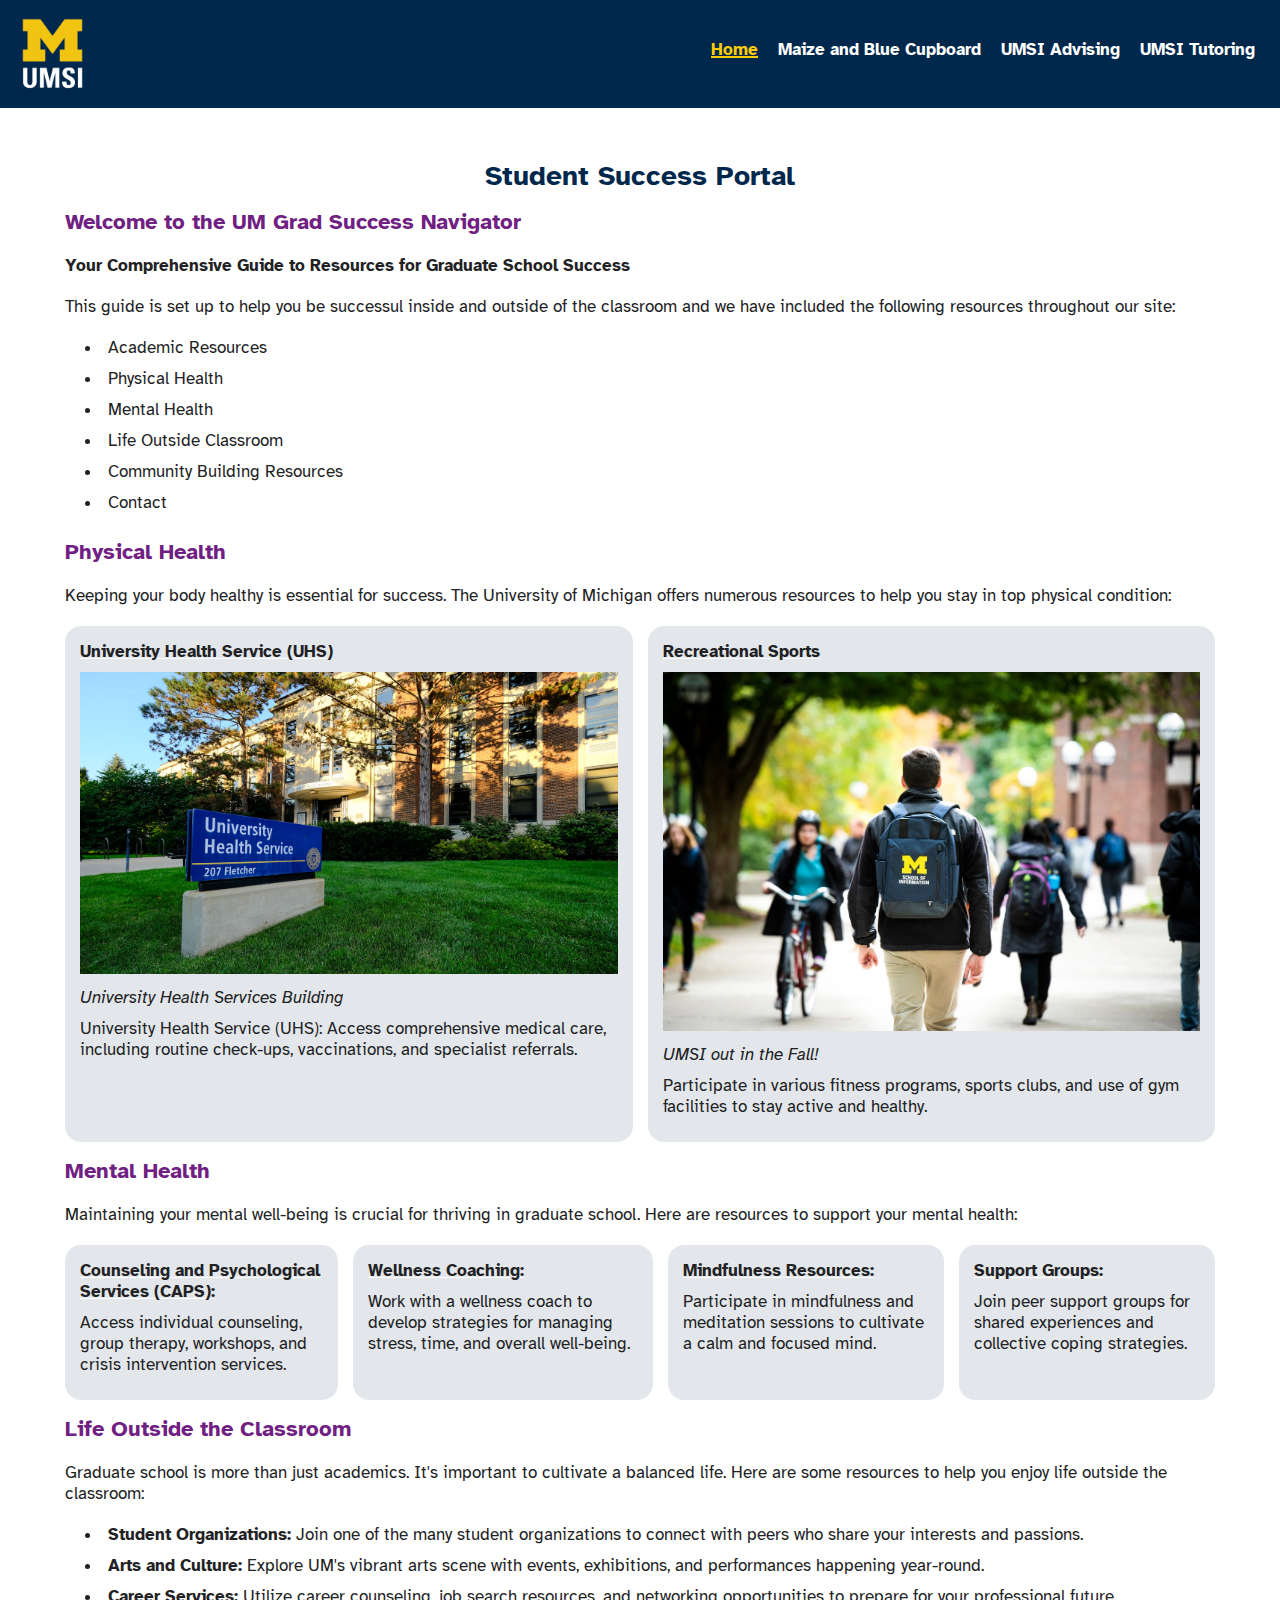
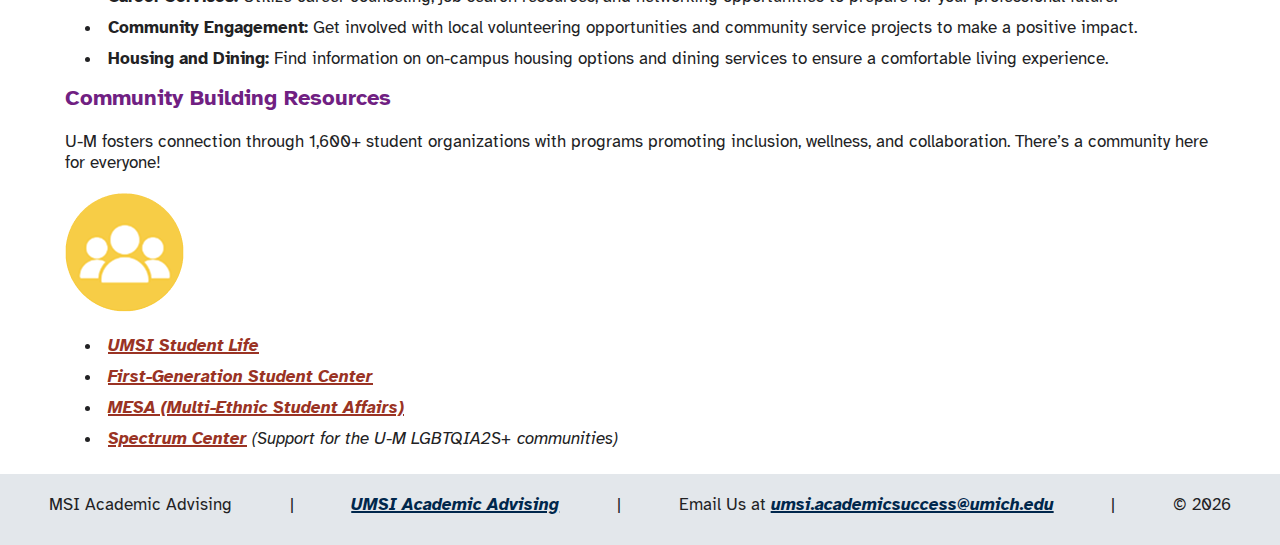
<file: index.html>
<!DOCTYPE html>
<html lang="en">
<head>
    <meta charset="UTF-8">
    <meta name="viewport" content="width=device-width, initial-scale=1.0">

    <link rel="icon" href="images/UMSI_signature_vertical_informal_solidblue.jpg" type="image/jpg">

    <link rel="stylesheet" type="text/css" href="css/html5reset.css">
    <link rel="stylesheet" type="text/css" href="css/style.css">

    <link rel="preconnect" href="https://fonts.googleapis.com">
    <link rel="preconnect" href="https://fonts.gstatic.com" crossorigin>
    <link href="https://fonts.googleapis.com/css2?family=Atkinson+Hyperlegible:ital,wght@0,400;0,700;1,400;1,700&display=swap" rel="stylesheet">

    <title>Student Success Portal</title>
</head>

<!-- class="container" -->
<body> 
    <div class = "skip-link">
        <a href="#content">Skip to Main Content</a>
    </div>
    <header class="header-container">
        <div class="header-logo">
            <img src="images/UMSI_signature_vertical_informal_solidblue.jpg" alt="UMSI Logo" height="75" width="75">
        </div>
        
        <nav>
            <ul>
                <li class="selected"><a href = "index.html">Home</a></li>
                <li><a href = "m_and_blue_cupboard.html">Maize and Blue Cupboard</a></li>
                <li><a href="umsi_advising.html">UMSI Advising</a></li>
                <li><a href="umsi_tutoring.html">UMSI Tutoring</a></li>
            </ul>
        </nav>
    </header>
    
    <main id="content">
        <h1>Student Success Portal</h1>
        <section>
            <h2>Welcome to the UM Grad Success Navigator</h2>
            <h3>Your Comprehensive Guide to Resources for Graduate School Success</h3>
            <p>This guide is set up to help you be successul inside and outside of the classroom and we have included the following resources throughout our site:</p>
            <ol class="list">
                <li class="list-item">Academic Resources</li>
                <li class="list-item">Physical Health</li>
                <li class="list-item">Mental Health</li>
                <li class="list-item">Life Outside Classroom</li>
                <li class="list-item">Community Building Resources</li>
                <li class="list-item">Contact</li>
            </ol>
        </section>

        <section>
            <h2>Physical Health</h2>
            <p>Keeping your body healthy is essential for success. The University of Michigan offers numerous resources to help you stay in top physical condition:</p>
            <div id="physical-health-container">
                <article class="article health-1">
                    <h3>University Health Service (UHS)</h3>
                    <figure>
                        <img src="images/UHS.jpg" alt="University Health Services building">
                        <figcaption>University Health Services Building</figcaption>
                    </figure>
                    <p>University Health Service (UHS): Access comprehensive medical care, including routine check-ups, vaccinations, and specialist referrals.</p>
                </article>
                <article class="article health-2">
                    <h3>Recreational Sports</h3>
                    <figure>
                        <img src="images/UMSI_CampusFall_UMSIBackpack_02.jpg" alt="A student wears a UMSI backpack in fall on the drag.">
                        <figcaption>UMSI out in the Fall!</figcaption>
                    </figure>
                    <p>Participate in various fitness programs, sports clubs, and use of gym facilities to stay active and healthy.</p>
                </article>
            </div>
        </section>
        
        <section>
            <h2>Mental Health</h2>
            <p>Maintaining your mental well-being is crucial for thriving in graduate school. Here are resources to support your mental health:</p>
            <div id="mental-health-container">
                <article class="article">
                    <h3>Counseling and Psychological Services (CAPS):</h3>
                    <p> Access individual counseling, group therapy, workshops, and crisis intervention services.</p>
                </article>
                <article class="article">
                    <h3>Wellness Coaching:</h3>
    
                    <p>Work with a wellness coach to develop strategies for managing stress, time, and overall well-being.</p>
                </article>
                <article class="article">
                    <h3>Mindfulness Resources:</h3>
    
                    <p>Participate in mindfulness and meditation sessions to cultivate a calm and focused mind.</p>
                </article>
                <article class="article">
                    <h3>Support Groups:</h3>
    
                    <p>Join peer support groups for shared experiences and collective coping strategies.</p>
                </article>
            </div>
        </section>
        
        <section class="item-4" id="life-outside-classroom">
            <h2>Life Outside the Classroom</h2>
            <p>Graduate school is more than just academics. It's important to cultivate a balanced life. Here are some resources to help you enjoy life outside the classroom:</p>
            <ul class="list">
                <li class="list-item"><strong>Student Organizations:</strong> Join one of the many student organizations to connect with peers who share your interests and passions.</li>
                <li class="list-item"><strong>Arts and Culture:</strong> Explore UM's vibrant arts scene with events, exhibitions, and performances happening year-round.</li>
                <li class="list-item"><strong>Career Services:</strong> Utilize career counseling, job search resources, and networking opportunities to prepare for your professional future.</li>
                <li class="list-item"><strong>Community Engagement:</strong> Get involved with local volunteering opportunities and community service projects to make a positive impact.</li>
                <li class="list-item"><strong>Housing and Dining:</strong> Find information on on-campus housing options and dining services to ensure a comfortable living experience.</li>
            </ul>
        </section>

        <!-- section taken from https://sites.google.com/umich.edu/msiacademicadvising/student-support-resources?authuser=6 -->
        <section class="item-5" id="community-building">
            <h2>Community Building Resources</h2>
            <p>U-M fosters connection through 1,600+ student organizations with programs promoting inclusion, wellness, and collaboration. There’s a community here for everyone!</p>

            <div id="image-span-columns">
                <img src="images/community_building.png" alt="yellow circle with 3 profile icons in white, center profile is largest and left and right are smaller and appear behind the center one">
            </div>

            <ul class="list">
                <li class="list-item"><a href="https://www.si.umich.edu/student-experience/student-life">UMSI Student Life</a></li>
                <li class="list-item"><a href="https://firstgen.umich.edu/">First-Generation Student Center</a></li>
                <li class="list-item"><a href="https://mesa.umich.edu/">MESA (Multi-Ethnic Student Affairs)</a></li>
                <li class="list-item"><a href="https://spectrumcenter.umich.edu/">Spectrum Center</a><i> (Support for the U-M LGBTQIA2S+ communities)</i></li>
            </ul>
        </section>
        <!-- Content taken & modified from UMGPT with the prompt, "write me a webpage of intro content to help University of Michigan Master's students navigate different resources for being successful in grad school - this will include academic resources, physical health resources, mental health resources, support for life outside the classroom"
        UMGPT. (2024). UMGPT (August 29th version) [Large language model]. -->
    </main>

    <footer>
        <p class="footer">MSI Academic Advising</p>
        <p class="footer-decoration">|</p>
        <a href="https://sites.google.com/umich.edu/msiacademicadvising/student-support-resources">UMSI Academic Advising </a>
        <p class="footer-decoration">|</p>
        <p>Email Us at <a href="mailto:umsi.academicsuccess@umich.edu">umsi.academicsuccess@umich.edu</a></p>
        <p class="footer-decoration">|</p>
        <div>
            <script>
                const year = new Date().getFullYear();
                document.write(`<p>&copy; ${year}</p>`);
            </script>
        </div>
    </footer>
</body>
</html>
</file>
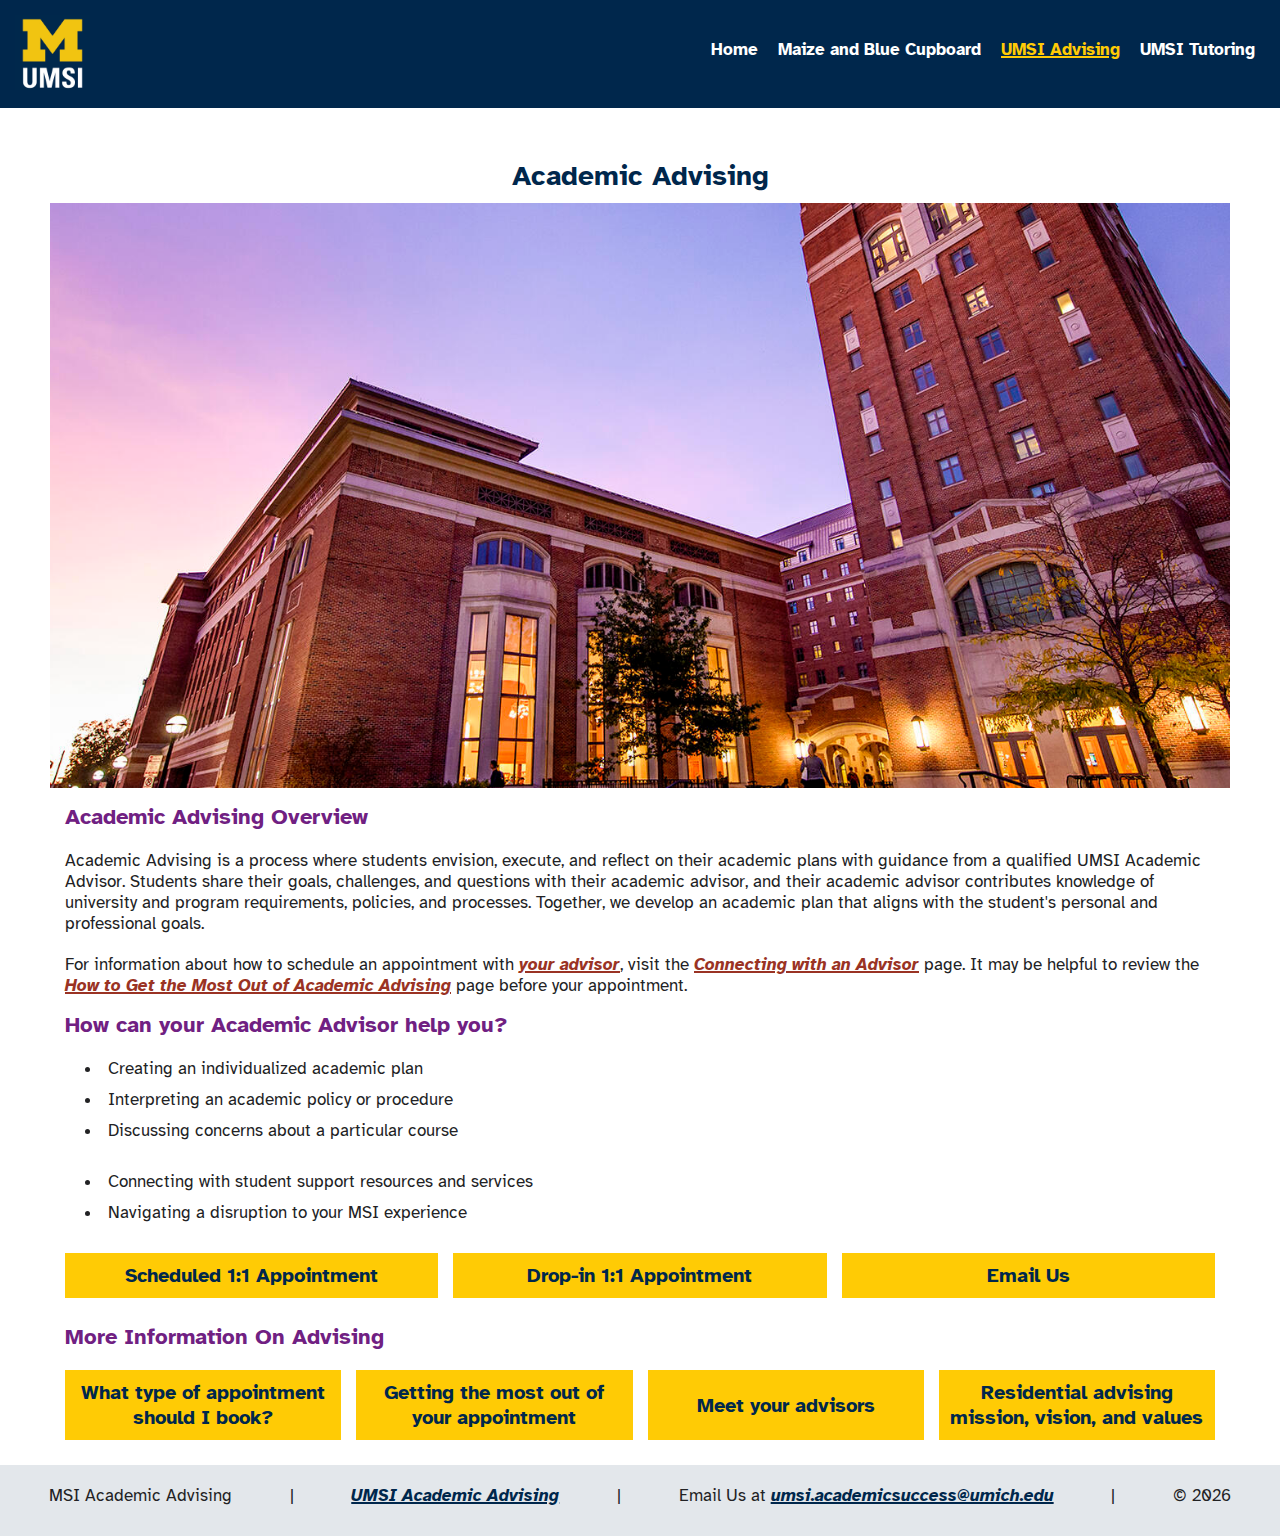
<file: umsi_advising.html>
<!DOCTYPE html>
<html lang="en">
<head>
    <meta charset="UTF-8">
    <meta name="viewport" content="width=device-width, initial-scale=1.0">

    <link rel="icon" href="images/UMSI_signature_vertical_informal_solidblue.jpg" type="image/jpg">

    <link rel="stylesheet" type="text/css" href="css/html5reset.css">
    <link rel="stylesheet" type="text/css" href="css/style.css">

    <link rel="preconnect" href="https://fonts.googleapis.com">
    <link rel="preconnect" href="https://fonts.gstatic.com" crossorigin>
    <link href="https://fonts.googleapis.com/css2?family=Atkinson+Hyperlegible:ital,wght@0,400;0,700;1,400;1,700&display=swap" rel="stylesheet">
    
    <title>Academic Advising</title>
</head>
<body>
    <div class = "skip-link">
        <a href="#content">Skip to Main Content</a>
    </div>
    <header class="header-container">
        <div class="header-logo">
            <img src="images/UMSI_signature_vertical_informal_solidblue.jpg" alt="UMSI Logo" height="75" width="75">
        </div>
        
        <nav>
            <ul>
                <li><a href = "index.html">Home</a></li>
                <li><a href = "m_and_blue_cupboard.html">Maize and Blue Cupboard</a></li>
                <li class="selected"><a href="umsi_advising.html">UMSI Advising</a></li>
                <li><a href="umsi_tutoring.html">UMSI Tutoring</a></li>
            </ul>
        </nav>
        
        
    </header>

    <main id="content">
        <h1>Academic Advising</h1>
        <figure class="hide-desktop">
            <img src="images/north_quad.jpg" alt="north quad u of m building at night">
            <figcaption class="caption">U of M's North Quad</figcaption>
        </figure>

        <div class="parallax-container-1"> 

        </div>
        
        <section>
            <h2>Academic Advising Overview</h2>
            <p>Academic Advising is a process where students envision, execute, and reflect on their academic plans with guidance from a qualified UMSI Academic Advisor. Students share their goals, challenges, and questions with their academic advisor, and their academic advisor contributes knowledge of university and program requirements, policies, and processes. Together, we develop an academic plan that aligns with the student's personal and professional goals.</p>
            <p>For information about how to schedule an appointment with <a href="https://sites.google.com/umich.edu/msiacademicadvising/academic-advising/meet-your-advisors?authuser=6">your advisor</a>, visit the <a href="https://sites.google.com/umich.edu/msiacademicadvising/academic-advising/connecting-with-an-advisor?authuser=6">Connecting with an Advisor</a> page. It may be helpful to review the <a href="https://sites.google.com/umich.edu/msiacademicadvising/academic-advising/how-to-get-the-most-out-of-advising?authuser=6">How to Get the Most Out of Academic Advising</a> page before your appointment.</p>
        </section>

        <section class="a-item-1">
            <h2>How can your Academic Advisor help you?</h2>
            <div class="list-container">
                <ul class="list">
                    <li class="list-item">Creating an individualized academic plan</li>
                    <li class="list-item">Interpreting an academic policy or procedure</li>
                    <li class="list-item">Discussing concerns about a particular course</li>
                </ul>
            </div>
            <div class="list-container">
                <ul class="list">
                    <li class="list-item">Connecting with student support resources and services</li>
                    <li class="list-item">Navigating a disruption to your MSI experience</li>
                </ul>
            </div>

            <div class="list-container buttons-advising-1">
                <a href="https://www.google.com/url?q=https%3A%2F%2Fsi-umich.navigate.eab.com&sa=D&sntz=1&usg=AOvVaw2hrgCEntX9a472rfp4p9kR"  class="button grid-1">Scheduled 1:1 Appointment</a>
                <a href="https://calendar.google.com/calendar/u/0/embed?src=umsi.advising.msi@umich.edu&ctz=America/New_York" class="button grid-2">Drop-in 1:1 Appointment</a>
                <a href="mailto:umsi.advising.msi@umich.edu" class="button grid-3">Email Us</a>
            </div>
            
        </section>

        <section class="a-item-2">
            <h2>More Information On Advising</h2>
            <div class="buttons-advising-2">
                <a class="button-container button grid-1" href="https://sites.google.com/umich.edu/msiacademicadvising/academic-advising/connecting-with-an-advisor?authuser=6">What type of appointment should I book?</a>
                <a class="button-container button grid-2" href="https://sites.google.com/umich.edu/msiacademicadvising/academic-advising/how-to-get-the-most-out-of-advising?authuser=6">Getting the most out of your appointment</a>
                <a class="button-container button grid-3" href="https://sites.google.com/umich.edu/msiacademicadvising/academic-advising/meet-your-advisors?authuser=6">Meet your advisors</a>
                <a class="button-container button grid-4" href="https://sites.google.com/umich.edu/msiacademicadvising/academic-advising/mission-values-and-vision?authuser=6">Residential advising mission, vision, and values</a>
            </div>
            
            
        </section>

    </main>
    <footer>
        <p class="footer">MSI Academic Advising</p>
        <p class="footer-decoration">|</p>
        <a href="https://sites.google.com/umich.edu/msiacademicadvising/student-support-resources">UMSI Academic Advising </a>
        <p class="footer-decoration">|</p>
        <p>Email Us at <a href="mailto:umsi.academicsuccess@umich.edu">umsi.academicsuccess@umich.edu</a></p>
        <p class="footer-decoration">|</p>
        <div>
            <script>
                const year = new Date().getFullYear();
                document.write(`<p>&copy; ${year}</p>`);
            </script>
        </div>
    </footer>

</body>

</html>
</file>
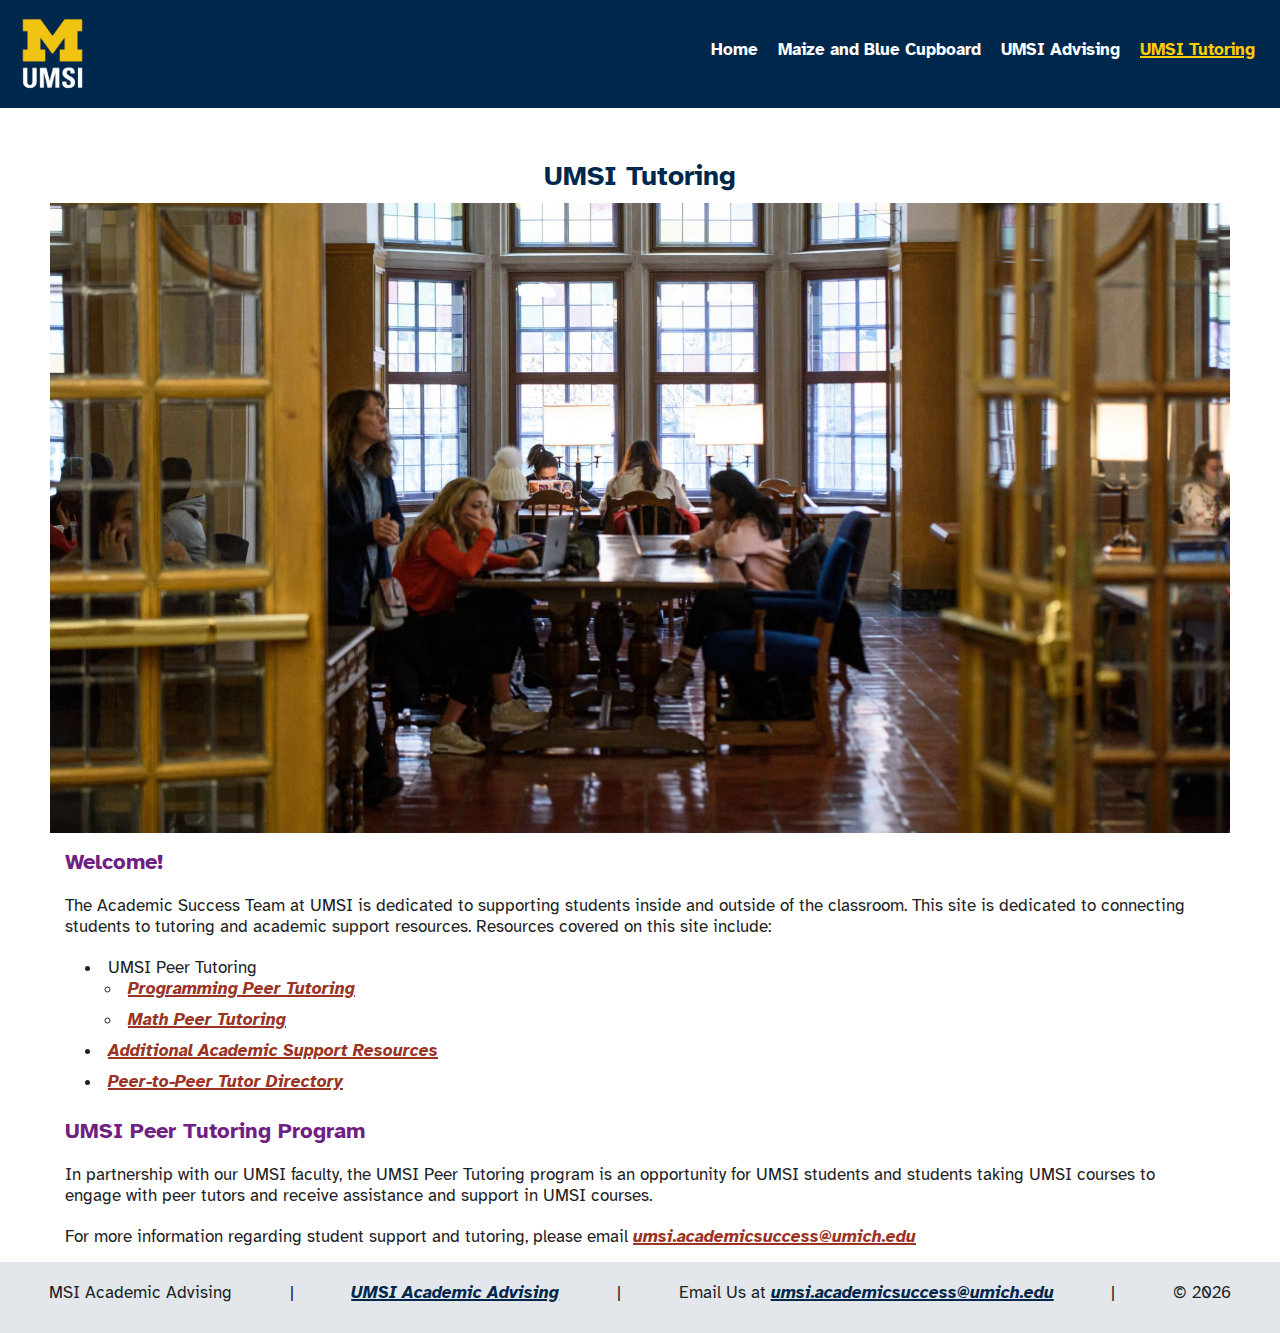
<file: umsi_tutoring.html>
<!DOCTYPE html>
<html lang="en">
<head>
    <meta charset="UTF-8">
    <meta name="viewport" content="width=device-width, initial-scale=1.0">

    <link rel="icon" href="images/UMSI_signature_vertical_informal_solidblue.jpg" type="image/jpg">

    <link rel="stylesheet" type="text/css" href="css/html5reset.css">
    <link rel="stylesheet" type="text/css" href="css/style.css">

    <link rel="preconnect" href="https://fonts.googleapis.com">
    <link rel="preconnect" href="https://fonts.gstatic.com" crossorigin>
    <link href="https://fonts.googleapis.com/css2?family=Atkinson+Hyperlegible:ital,wght@0,400;0,700;1,400;1,700&display=swap" rel="stylesheet">
    
    <title>UMSI Tutoring</title>
</head>
<body>
    <div class = "skip-link">
        <a href="#content">Skip to Main Content</a>
    </div>
    <header class="header-container">
        
        <div class="header-logo">
            <img src="images/UMSI_signature_vertical_informal_solidblue.jpg" alt="UMSI Logo" height="75" width="75">
        </div>
        
        <nav>
            <ul>
                <li><a href = "index.html">Home</a></li>
                <li><a href = "m_and_blue_cupboard.html">Maize and Blue Cupboard</a></li>
                <li><a href="umsi_advising.html">UMSI Advising</a></li>
                <li class="selected"><a href="umsi_tutoring.html">UMSI Tutoring</a></li>
            </ul>
        </nav>
        
        
    </header>

    <main  id="content">
        <h1>UMSI Tutoring</h1>
        <figure class="hide-desktop">
            <img src="images/tutoring.jpg" alt="students studying at table at Michigan Union">
            <figcaption class="caption">University of Michigan - Michigan Union</figcaption>
        </figure>

        <div class="parallax-container-2">
            
        </div>
        

        <section>
            <h2>Welcome!</h2>
            <p>The Academic Success Team at UMSI is dedicated to supporting students inside and outside of the classroom. This site is dedicated to connecting students to tutoring and academic support resources. Resources covered on this site include:</p>
            <ul class="list">
                <li class="list-item">UMSI Peer Tutoring
                    <ul class="list">
                        <li><a href="https://sites.google.com/umich.edu/umsitutoring/umsi-programming-tutoring?authuser=6">Programming Peer Tutoring</a></li>
                        <li><a href="https://sites.google.com/umich.edu/umsitutoring/umsi-math-tutoring?authuser=6">Math Peer Tutoring</a></li>
                    </ul>
                </li>
                <li class="list-item"><a href="https://sites.google.com/umich.edu/umsitutoring/additional-academic-support?authuser=6">Additional Academic Support Resources</a></li>
                <li class="list-item"><a href="https://sites.google.com/umich.edu/umsitutoring/additional-academic-support/peer-to-peer-tutor-directory?authuser=6">Peer-to-Peer Tutor Directory</a></li>
            </ul>
        </section>
        
        <section>
            <h2>UMSI Peer Tutoring Program</h2>
            <p>In partnership with our UMSI faculty, the UMSI Peer Tutoring program is an opportunity for UMSI students and students taking UMSI courses to engage with peer tutors and receive assistance and support in UMSI courses.</p>
            <p>For more information regarding student support and tutoring, please email <a href= "mailto:umsi.academicsuccess@umich.edu">umsi.academicsuccess@umich.edu</a></p>
        </section>
        
    </main>
    <footer>
        <p class="footer">MSI Academic Advising</p>
        <p class="footer-decoration">|</p>
        <a href="https://sites.google.com/umich.edu/msiacademicadvising/student-support-resources">UMSI Academic Advising </a>
        <p class="footer-decoration">|</p>
        <p>Email Us at <a href="mailto:umsi.academicsuccess@umich.edu">umsi.academicsuccess@umich.edu</a></p>
        <p class="footer-decoration">|</p>
        <div>
            <script>
                const year = new Date().getFullYear();
                document.write(`<p>&copy; ${year}</p>`);
            </script>
        </div>
    </footer>
    
</body>

</html>
</file>
<file: css/style.css>
/* import fonts */


.atkinson-hyperlegible-regular {
    font-family: "Atkinson Hyperlegible", sans-serif;
    font-weight: 400;
    font-style: normal;
  }
  
  .atkinson-hyperlegible-bold {
    font-family: "Atkinson Hyperlegible", sans-serif;
    font-weight: 700;
    font-style: normal;
  }
  
  .atkinson-hyperlegible-regular-italic {
    font-family: "Atkinson Hyperlegible", sans-serif;
    font-weight: 400;
    font-style: italic;
  }
  
  .atkinson-hyperlegible-bold-italic {
    font-family: "Atkinson Hyperlegible", sans-serif;
    font-weight: 700;
    font-style: italic;
  }

/* ----skip to main content----  */
.skip-link a {
    position: absolute;
    background-color: white;
    color: black;
    top: -40px;
}

.skip-link a:focus {
    top: 20px;
}

/* ----background of site---- */
body, footer {
    background-color: #00274C;
}

/* ----focus---- */
*:focus {
    border: 2px solid white;
}

/* ----grid-setup---- */
.header-container {
    display: grid;
    grid-template-columns: repeat(4, 1fr);
    margin: 15px 15px 15px 15px;
    /* grid-row-gap: 20px; */
    gap: 20px; 
}

/* ----main grids---- */
section {
    /* display: grid; */
    /* grid-template-columns: repeat(4, 1fr); */
    margin: 15px 15px 15px 15px;
    /* grid-row-gap: 20px; */
    gap: 20px;
}

h2, h3, p, ol, ul {
    grid-column: 1/-1;
}

figure img {
    width: 100%;
    height: 100%;
    margin-bottom: 10px;
}

/* article formatting */
.article {
    grid-column: 1/-1;
}

.article h3, .article figure, .article p {
    margin-bottom: 10px;
}

/* item 4 formatting */
.item-4 {
    display: block;
}

.item-4 ul li {
    margin-bottom: 10px;
}

.item-4 h2, .item-4 h3, .item-4 figure, .item-4 p{
    margin-bottom: 20px;
}

/* ----Header Logo---- */
.header-logo {
    grid-column: 1/-1;
    justify-self: center;
}

/* ----navigation---- */
/* nav ul li a:hover {
    text-decoration: 1px underline black;
} */

nav {
    grid-column: 1/-1;
}

nav ul {
    grid-column: 1/-1;
    /* display: grid;
    grid-template-columns: 1fr; Forces a single-column layout for list items */
}

nav ul li {
    background-color: #FFCB05;
    text-align: center;
    font-family: "Atkinson Hyperlegible", sans-serif;;
    font-size: 20px;
    font-style: normal;
    font-weight: 700;
    line-height: normal;
    margin-bottom: 10px;
}

/* nav ul li:last-of-type {
    margin-bottom: 0px;
} */

nav ul li a {
    color: #00274C;
    display: block; /* Ensures the entire list item is clickable */
    padding: 10px;
    text-decoration: none;
}

nav ul li a:hover {
    text-decoration: underline black 1px;
}

.selected {
    text-decoration: 2px underline #00274C;
}

/* ----h1---- */
h1 {
    grid-column: 1/-1;
    font-family: "Atkinson Hyperlegible", sans-serif;
    color: #ffffff;
    text-align: center;
    font-size: 28px;
    font-style: normal;
    font-weight: 700;
    line-height: normal;
}

/* ----h2---- */
h2 {
    font-family: "Atkinson Hyperlegible", sans-serif;
    color: #FFCB05;
    text-align: left;
    font-size: 22px;
    font-style: normal;
    font-weight: 700;
    line-height: normal;
}

/* ----h3---- */
h3 {
    font-family: "Atkinson Hyperlegible", sans-serif;
    color: #ffffff;
    text-align: left;
    font-size: 17px;
    font-style: normal;
    font-weight: 700;
    line-height: normal;
    text-decoration: 1px underline #ffffff;
}

/* ----p---- */
p {
    font-family: "Atkinson Hyperlegible", sans-serif;
    color: #ffffff;
    text-align: left;
    font-size: 17px;
    font-style: normal;
    font-weight: 400;
    line-height: normal;
}

/* ----figcaption---- */
figcaption {
    font-family: "Atkinson Hyperlegible", sans-serif;
    color: #ffffff;
    font-size: 17px;
    font-style: italic;
    font-weight: 400;
    line-height: normal;
}

/* ----a---- */
a {
    font-family: "Atkinson Hyperlegible", sans-serif;
    color: #FFCB05;
    font-size: 17px;
    font-style: italic;
    font-weight: 700;
    line-height: normal;
    text-decoration: 2px underline #FFCB05;
}

/* ----list items normal---- */
/* ol {
} */
.list {
    list-style-position: inside; /*inquire about this*/
    margin-left: 20px;
}

.list .list-item {
    list-style-type: disc;
    font-family: "Atkinson Hyperlegible", sans-serif;
    color: #ffffff;
    font-size: 17px;
    font-style: normal;
    font-weight: 400;
    line-height: normal;
}

/* ----list items links---- */

/* ol li {
    list-style-type: disc;
    font-family: Arial, Helvetica, sans-serif;
    color: #ffffff;
    font-size: 17px;
    font-style: normal;
    font-weight: 400;
    line-height: normal;
} */

/* ----other---- */
#image-span-columns { /*why has to be an id, class didn't work*/
    grid-column: 1/-1;
    justify-self: center;
}

ol li, ul li {
    margin-bottom: 10px;
}

/* ----footer---- */
footer p {
    text-align: center;
    margin-bottom: 10px;
}

footer {
    text-align: center;
    padding: 20px;
    background-color: #ffffff10;
}

.footer-decoration {
    display: none;
}

/* --------Tutoring page only-------- */
.caption {
    margin-left: 15px;
}

/* --------maize and blue only-------- */

iframe {
    max-width: 100%;
    min-width: 75%;
    margin: auto;
}

.m-b-item-1 {
    display: block;
}

.m-b-item-1 ul li {
    margin-bottom: 10px;
}

.m-b-item-1 h2, .m-b-item-1 h3, .m-b-item-1 figure, .m-b-item-1 p{
    margin-bottom: 20px;
}

#what-we-provide-section {
    background-color: #2F65A7;
    display: grid;
    grid-template-columns: repeat(2, 1fr);
    gap: 0px 30px;
    padding: 10px;
    border-radius: 1em;
}

#what-we-provide-section img {
    width: 50%;
}

#what-we-provide-section div {
    text-align: center;
    /* justify-content: center; */
}

#what-we-provide-section h2 {
    text-align: center;
}

#content #welcome, #content #provide {
    margin-left: 15px;
}


/* --------advising-------- */
.button {
    background-color: #FFCB05;
    text-align: center;
    font-family: "Atkinson Hyperlegible", sans-serif;
    font-size: 20px;
    font-style: normal;
    font-weight: 700;
    line-height: normal;
    margin-bottom: 10px;
}

.button{
    text-decoration: none;
    color: #00274C;
    display: block; /* Ensures the entire list item is clickable */
    padding: 10px;
    text-decoration: none;
}

/* .button:last-of-type {
    margin-bottom: 0px;
} */


/* --------advising------- */
.list-container, .button-container {
    grid-column: 1/-1;
}

.a-item-2 {
    gap: 0px;
}

.a-item-2 h2 {
    margin-bottom: 20px;
}


@media (min-width: 845px) {
    .header-container {
        display: flex;
        justify-content: space-between;
        align-items: center;
        flex-direction: row;

        background-color: #00274c;
        margin: 0px 0px 0px 0px;
        padding: 15px;

        position: sticky;
        top: 0;
        overflow: hidden;
        /* background: linear-gradient(to bottom, #00274C, #00274c1c); */
    }
    /* #header {
        display: flex;
    } */
    nav ul{
        display: flex;
        flex-direction: row;
    }

    nav ul li {
        background-color: #00274C;
    }
    nav ul li a {
        color: #ffffff;
        display: block; /* Ensures the entire list item is clickable */
        padding: 10px;
        text-decoration: none;
        font-style: initial;
    }

    .selected a {
        color:#FFCB05;
        text-decoration: 2px underline #FFCB05;
    }

    nav ul li a:hover {
        text-decoration: underline #FFCB05 3px;
        color: #ffffff;
    }

    body {
        background-color: #ffffff;        
    }

    main {
        margin-left: 50px;
        margin-right: 50px;
    }
    
    h1 {
        color: #00274C;
        margin-bottom: 10px;
    }

    #content {
        padding-top: 50px;
    }

    h2 {
        color: #702082;
    }

    h3, p, figcaption {
        color: #222224;
    }

    .list .list-item {
        color: #222224;
    }

    a {
        color: #9A3324;
        text-decoration: #9A3324 2px underline;
    }

    a:hover {
        color: #692116;
        text-decoration: #692116 2px underline;
    }

    .article {
        background-color: #00274c1c;
        padding: 15px;
        border-radius: 1em;
    }

    section {
        display: flex;
        flex-direction: column;
    }

    #physical-health-container, #mental-health-container {
        display: flex;
        gap: 15px;
    }

    footer {
        display: flex;
        background-color: #00274c1c;
        justify-content: space-around;
        padding-right: 20px;
        padding-left: 20px;
        margin-top: 10px;
    }

    footer a {
        color: #00274C;
        text-decoration: 2px underline #00274C;
    }

    .footer-decoration {
        display: contents;
    }

    .cupboard-info-container {      /*SPACING IS WEIRD*/
        /* display: flex; */
        gap: 15px;
        justify-items: stretch;

        display: grid;
        grid-template-columns: repeat(3, 1fr);
    }

    #what-we-provide-section {
        grid-template-columns: repeat(4, 1fr);
    }

    #what-we-provide-section p, #what-we-provide-section h3 {
        color: #ffffff;
    }

    .img-what-we-provide {
        margin-bottom: 10px;
    }

    #where-to-find-container {
        display: grid;
        gap: 15px;
        grid-template-columns: repeat(3, 1fr);
    }
    /* #where-to-find-container img {
        height: 100%;
    } */

    .item-a {
        /* flex-grow: 1; */
        grid-column: 1 / span 1;
    }

    .item-b {
        /* flex-grow: 2; */
        grid-column: 2 / span 2;
    }

    .item-a img{
        min-width: 20%;
        height: auto;
    }

    .m-b-item-1 {
        margin-bottom: 50px;
    }

    #physical-health-container {
        display: grid;
        grid-template-columns: repeat(2, 1fr);
        gap: 15px;
    }

    .health-1 {
        grid-column: 1 / span 1;
    }

    .health-2 {
        grid-column: 2 / span 1;
    }

    .buttons-advising-1 {
        display: grid;
        grid-template-columns: repeat(3, 1fr);
        gap: 15px;
    }

    .buttons-advising-2 {
        display: grid;
        grid-template-columns: repeat(4, 1fr);
        gap: 15px;
    }

    .grid-1 {
        grid-column: 1 / span 1;
    }

    .grid-2 {
        grid-column: 2 / span 1;
    }

    .grid-3 {
        grid-column: 3 / span 1;
    }

    .grid-4 {
        grid-column: 4 / span 1;
    }

    .grid-1, .grid-2, .grid-3, .grid-4 {
        /* min-height: 70px; */
        align-items: stretch;
        align-content: center;
    }

    /* .paralax {
        background-image: url('../images/north_quad.jpg');
        background-attachment: fixed;
        background-position: center;
        background-repeat: no-repeat;
        background-size: cover;
        height: 400px;
    } */

    .hide-desktop {
        display: none;
    }

    /* code snippet from https://blog.logrocket.com/create-parallax-scrolling-css/#:~:text=The%20key%20to%20creating%20the,image%20relative%20to%20the%20viewport. */
    .parallax-container-1 {
        display: flex;
        min-height: 65vh;
        flex-direction: column;
        align-items: center;
        justify-content: center;
      
        /*  this is where the magic happens:  */
        background-attachment: fixed;
      
        background-image: url('../images/north_quad.jpg');
        background-position: center;
        background-size: cover;
        color: var(--color);
        row-gap: 4rem;
      
        text-align: center;
    }

    .button:hover{
        color: #00274C;
    }

     /* code snippet from https://blog.logrocket.com/create-parallax-scrolling-css/#:~:text=The%20key%20to%20creating%20the,image%20relative%20to%20the%20viewport. */
     .parallax-container-2 {
        display: flex;
        min-height: 70vh;
        flex-direction: column;
        align-items:start;
        justify-content: start;
      
        /*  this is where the magic happens:  */
        background-attachment: fixed;
      
        background-image: url('../images/tutoring.jpg');
        background-position: bottom;
        background-size: cover;
        color: var(--color);
        row-gap: 4rem;
      
        text-align: center;
    }

    .button-404 {
        display: inline-block;
    }

    .center {
        text-align: center;
        margin-bottom: 20px;
    }
}
</file>
